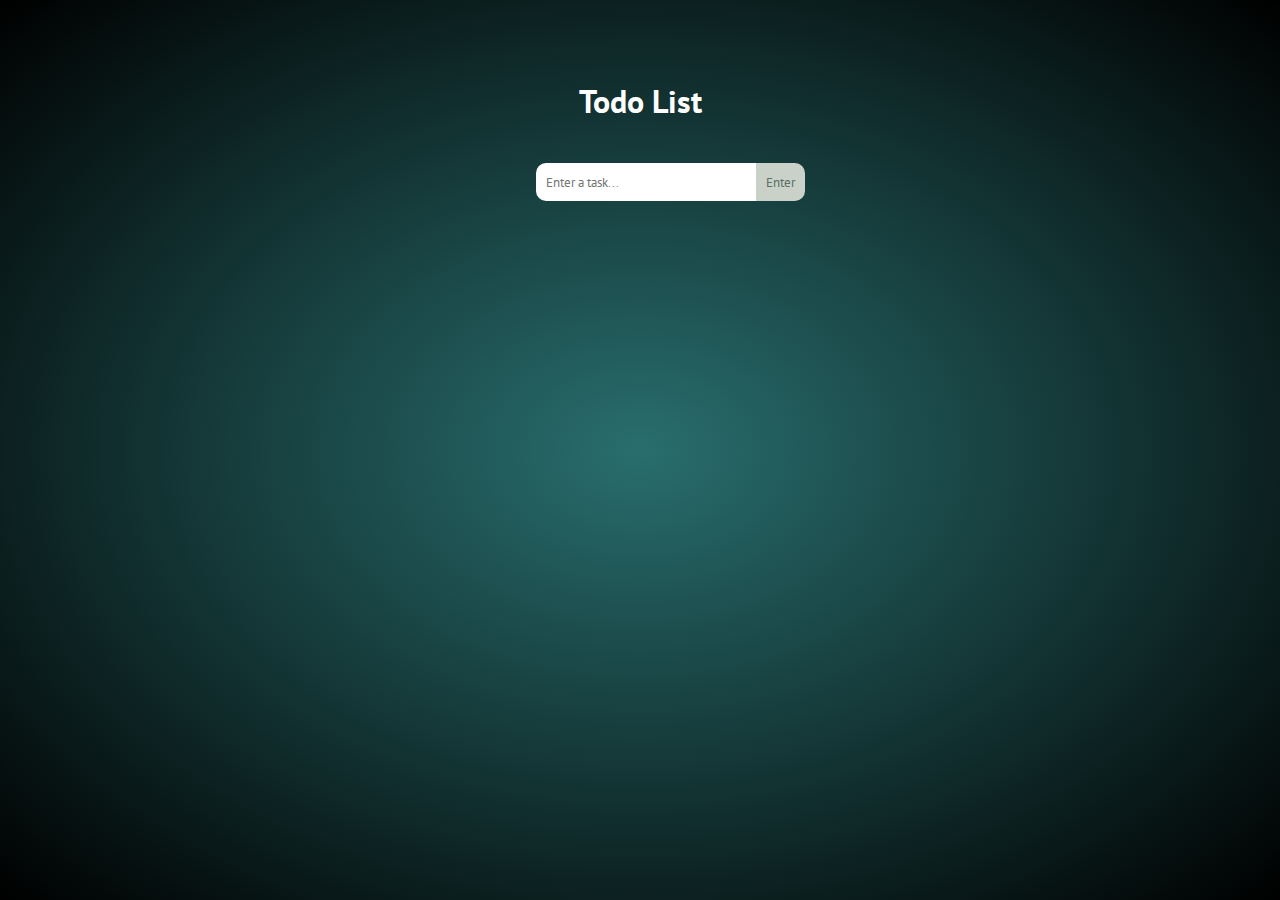
<file: LEVEL 1 - TASK 2/index.html>
<!DOCTYPE html>
<html lang="en">
<head>
    <meta charset="UTF-8">
    <meta name="viewport" content="width=device-width, initial-scale=1.0">
    <link rel="stylesheet" href="style.css">
    <link rel="stylesheet" href="https://cdnjs.cloudflare.com/ajax/libs/font-awesome/6.4.2/css/all.min.css">
    <title>Todos List</title>
</head>
<body>
    <main class="app">
        <h1>Todo List</h1>
        <div class="input-header">
            <h1><span></span></h1>
            <div class="to-do-input">
                <input type="text" id="item" placeholder="Enter a task..."><button id="enter">Enter</button>
            </div>
        </div>
        <div class="to-do-list"></div>


    </main>
    <script src="script.js"></script>

    

</body>
</html>
</file>
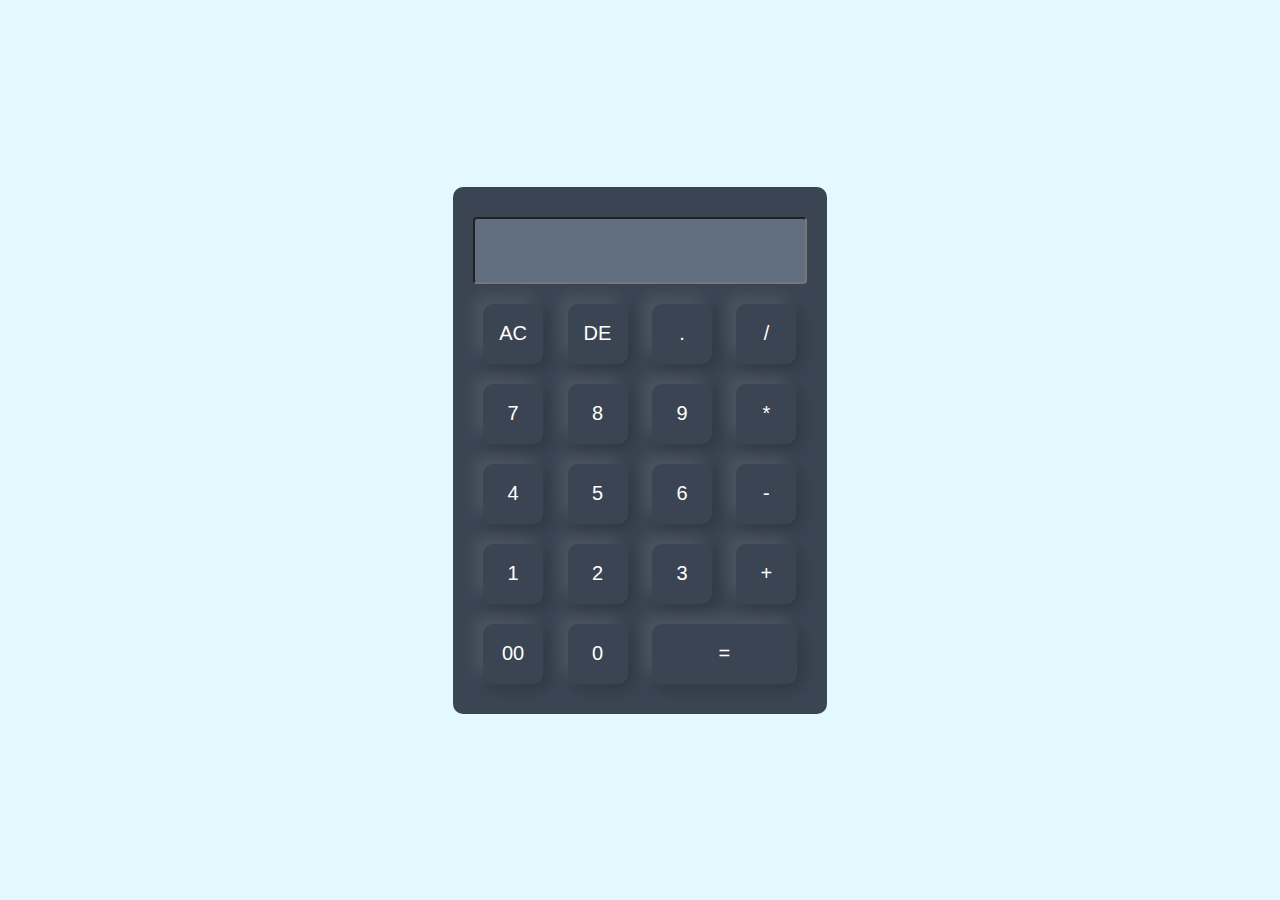
<file: LEVEL 1 - TASK 3/index.html>
<!DOCTYPE html>
<html lang="en">
<head>
    <meta charset="UTF-8">
    <meta name="viewport" content="width=device-width, initial-scale=1.0">
    <link rel="stylesheet" href="style.css">
    <title>Calculator</title>
</head>
<body>
    <div class="container">
        <div class="calculator">
            
                <div class="display">
                    <input type="text" name="display">
                </div>
                <div>
                    <!-- <input type="button" value="AC">
                    <input type="button" value="DE">
                    <input type="button" value=".">
                    <input type="button" value="/"> -->
                    <button class="button">AC</button>
                    <button class="button">DE</button>
                    <button class="button">.</button>
                    <button class="button">/</button>
                </div>
                <div>
                    <!-- <input type="button" value="7">
                    <input type="button" value="8">
                    <input type="button" value="9">
                    <input type="button" value="*"> -->
                    <button class="button">7</button>
                    <button class="button">8</button>
                    <button class="button">9</button>
                    <button class="button">*</button>
                </div>
                <div>
                    <!-- <input type="button" value="4">
                    <input type="button" value="5">
                    <input type="button" value="6">
                    <input type="button" value="-"> -->
                    <button class="button">4</button>
                    <button class="button">5</button>
                    <button class="button">6</button>
                    <button class="button">-</button>
                </div>
                <div>
                    <!-- <input type="button" value="1">
                    <input type="button" value="2">
                    <input type="button" value="3">
                    <input type="button" value="+"> -->
                    <button class="button">1</button>
                    <button class="button">2</button>
                    <button class="button">3</button>
                    <button class="button">+</button>
                </div>
                <div>
                    <!-- <input type="button" value="00">
                    <input type="button" value="0">
                    <input type="button" value="=" class="equal"> -->
                    <button class="button">00</button>
                    <button class="button">0</button>
                    <button class="button equal">=</button>
                </div>
            
        </div>
    </div>
    <script src="script.js"></script>
</body>
</html>
</file>
<file: LEVEL 1 - TASK 2/style.css>
@import url('https://fonts.googleapis.com/css2?family=PT+Sans&display=swap');

* {
    padding: 0;
    margin: 0;
    font-family: 'PT Sans', sans-serif;
  }
  
  /* #5b7065, black */
  body {
    background: rgba(48, 64, 64, 1.0);
    background: -webkit-radial-gradient(center, rgb(41, 110, 110) 0%, rgba(0, 0, 0, 1.0) 100%);
    background: -moz-radial-gradient(center, rgb(41, 110, 110) 0%, rgba(0, 0, 0, 1.0) 100%);
    background: radial-gradient(ellipse at center, rgb(41, 110, 110) 0%, rgba(0, 0, 0, 1.0) 100%);
    font-family: 'Shadows Into Light', cursive;
    min-height: 100vh;
  }
  
  button {
    height: fit-content;
    cursor: pointer;
    color: #04202c;
    background-color: #c9d1c8;
  }
  
  .app {
    width: 600px;
    margin: auto;
    padding-top: 50px;
    color: white;
  }
  
  .input-header {
    display: flex;
    flex-direction: row;
    justify-content: center;
    align-items: center;
    text-align: center;
    color: white;
    border-top-left-radius: 10px;
    border-top-right-radius: 10px;
    padding: 0px 0px 40px 0px;
  }
  h1{
    text-align: center;
    padding: 30px;
  }
  .to-do-input{
    display: flex;
    align-items: center;
    justify-content: center;
  }
  
  .to-do-input input {
    width: 200px;
    font-family: inherit;
    border: none;
    border-top-left-radius: 10px;
    border-bottom-left-radius: 10px;
    padding: 10px;
    outline: none; 
  }
  
  .to-do-input button {
    color: #5b7065;
    font-family: inherit;
    border: none;
    padding: 10px;
    border-top-right-radius: 10px;
    border-bottom-right-radius: 10px;
  }
  
  .to-do-list {
    display: flex;
    flex-direction: column;
    gap: 15px;
  }
  
  .to-do-list i {
    color: #c9d1c8;
    cursor: pointer;
  }
  
  .to-do-list .fa-pen-to-square {
    color: #5b7065;
  }
  
  .to-do-list button {
    padding: 8px;
    border-radius: 10px;
    cursor: pointer;
    font-family: inherit;
    border: none;
  }
  
  .item {
    display: flex;
    flex-direction: column;
    gap: 10px;
    background-color: rgba(0, 0, 0, 0.3);
    border-radius: 10px;
    padding: 8px;
    box-shadow: 0px 2px 4px 0px rgba(0, 0, 0, 0.5);
  }
  
  .input-controller {
    display: flex;
    gap: 10px;
  }
  
  .input-controller textarea {
    width: 100%;
    outline: none;
    border: none;
    resize: none;
    line-height: 1.4;
    color: white;
    border-radius: 10px;
    background-color: transparent;
    font-size: 1.2rem;
    font-family: inherit;
    transition: all 0.30s ease-in-out;
  }
  
  textarea:focus {
    box-shadow: 0 0 5px white;
  }
  
  .edit-controller {
    display: flex;
    gap: 5px;
  }
  
  .update-controller {
    display: none;
  }
  
  @media(max-width: 768px) {
    .app {
      width: 95%;
      text-align: center;
    }
  
    .input-header {
      flex-direction: column;
      padding-bottom: 20px;
    }
  
    .to-do-input {
      display: flex;
    }
  
    .to-do-input input {
      width: 300px;
    }
  
  }
</file>
<file: LEVEL 1 - TASK 3/style.css>
*{
    margin: 0;
    padding: 0;
    font-family: 'Poppins',sans-serif;
    box-sizing: border-box;
}
.container{
    width: 100%;
    height: 100vh;
    background: #e3f9ff;
    display: flex;
    align-items: center;
    justify-content: center;
}
.calculator{
    background: #3a4452;
    padding: 20px;
    border-radius: 10px;
}
.calculator button{
    border: 0;
    outline: 0;
    width: 60px;
    height: 60px;
    border-radius: 10px;
    box-shadow: -8px -8px 15px rgba(255,255,255,0.1), 5px 5px 15px rgba(0,0,0,0.2) ;
    background: transparent;
    font-size: 20px;
    color: white;
    cursor: pointer;
    margin: 10px;
}

.calculator .display{
    display: flex;
    justify-content: flex-end;
    margin: 10px 0;
}
.display input{
    padding: 20px;
    width: 100%;
    height: 10%;
    font-size: 20px;
    text-align: right;
    background-color: #616e80;
    border-radius: 4px;
    color: white;
}

.calculator .display button{
    text-align: right;
    flex: 1;
    font-size: 45px;
    box-shadow: none;
       
}
.calculator button.equal{
    width: 145px;

}
</file>
